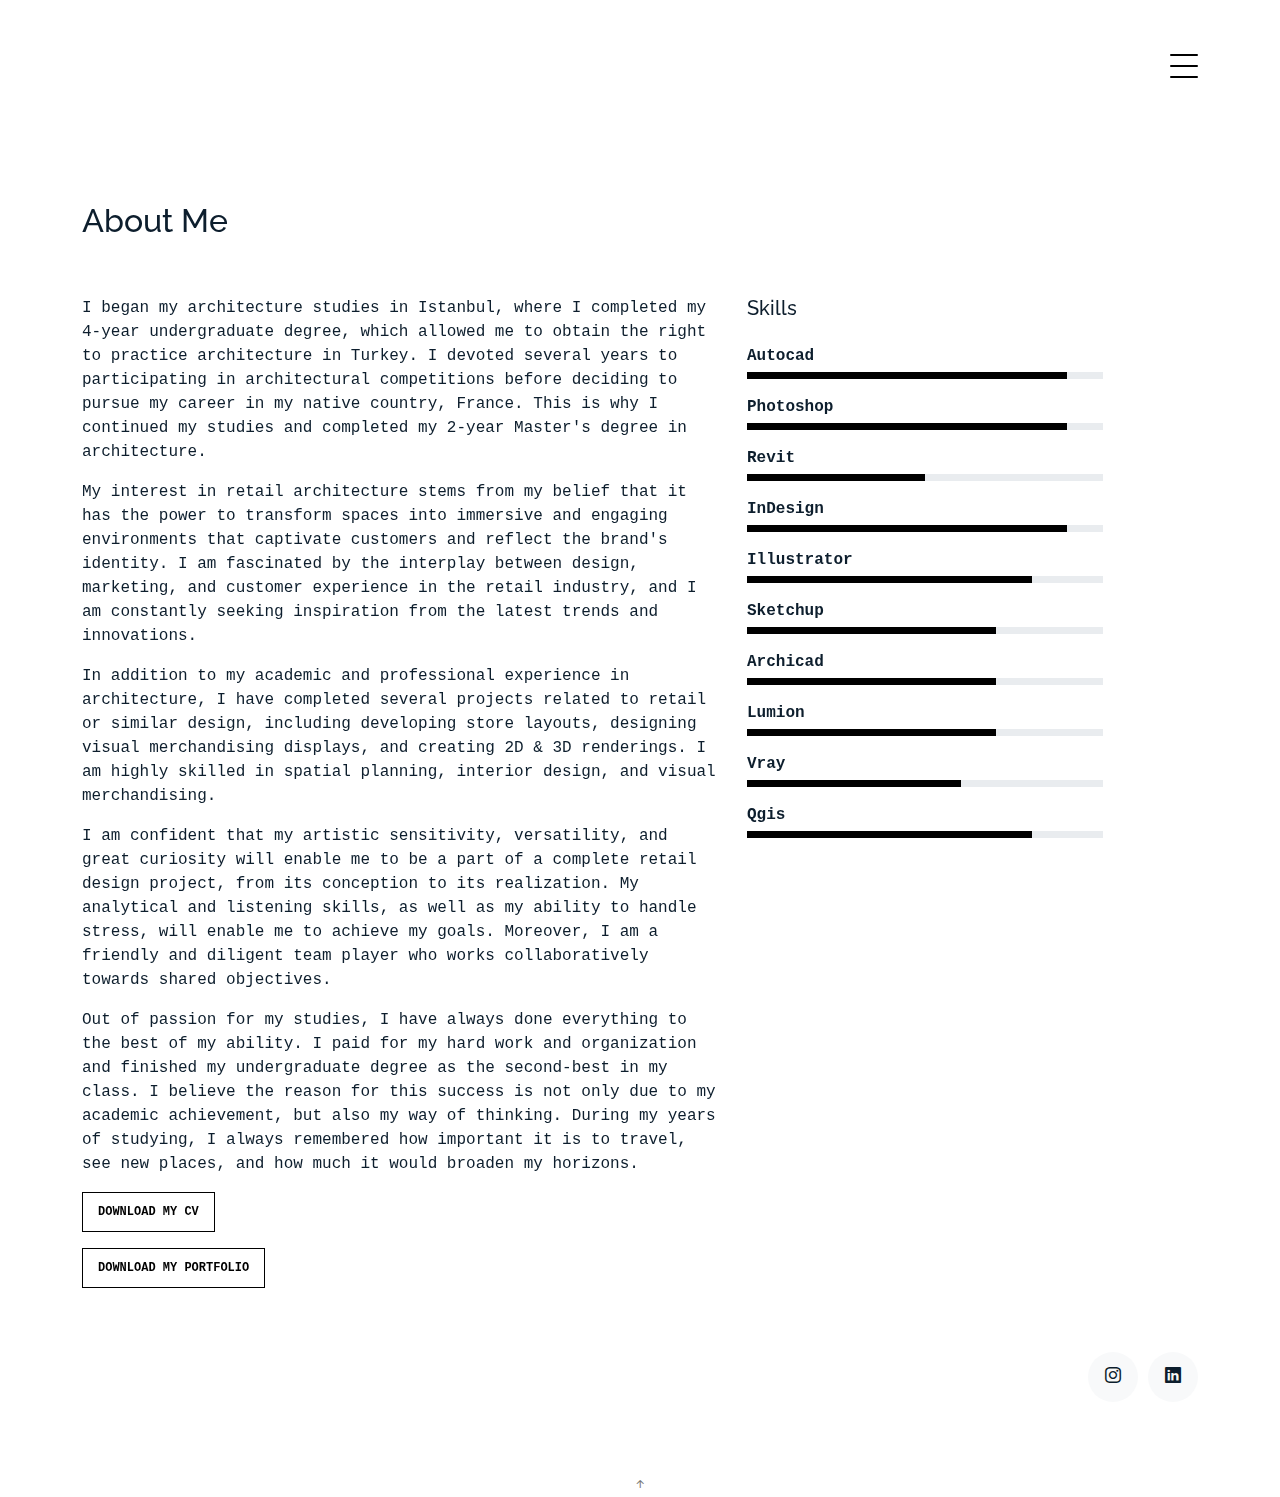
<file: about.html>
<!DOCTYPE html>
<html lang="en">

<head>
  <meta charset="utf-8">
  <meta content="width=device-width, initial-scale=1.0" name="viewport">

  <title>About</title>
  <meta content="" name="description">
  <meta content="" name="keywords">

  <!-- Favicons -->
  <link href="assets/img/favicon.png" rel="icon">
  <link href="assets/img/favicon.png" rel="apple-touch-icon">

  <!-- Google Fonts -->
  <link href="https://fonts.googleapis.com/css?family=https://fonts.googleapis.com/css?family=Inconsolata:400,500,600,700|Raleway:400,400i,500,500i,600,600i,700,700i" rel="stylesheet">

  <!-- Vendor CSS Files -->
  <link href="assets/vendor/aos/aos.css" rel="stylesheet">
  <link href="assets/vendor/bootstrap/css/bootstrap.min.css" rel="stylesheet">
  <link href="assets/vendor/bootstrap-icons/bootstrap-icons.css" rel="stylesheet">
  <link href="assets/vendor/swiper/swiper-bundle.min.css" rel="stylesheet">

  <!-- Template Main CSS File -->
  <link href="assets/css/style.css" rel="stylesheet">

  <!-- =======================================================
  * Template Name: MyPortfolio - v4.7.0
  * Template URL: https://bootstrapmade.com/myportfolio-bootstrap-portfolio-website-template/
  * Author: BootstrapMade.com
  * License: https://bootstrapmade.com/license/
  ======================================================== -->
</head>

<body>

  <!-- ======= Navbar ======= -->
  <div class="collapse navbar-collapse custom-navmenu" id="main-navbar">
    <div class="container py-2 py-md-5">
      <div class="row align-items-start">
        <div class="col-md-2">
          <ul class="custom-menu">
            <li><a href="index.html">Home</a></li>
            <li class="active"><a href="about.html">About Me</a></li>
          </ul>
        </div>
        <div class="col-md-6 d-none d-md-block  mr-auto">
          <div class="tweet d-flex">

            <div>
              <p><em></a></em></p>
            </div>
          </div>
        </div>
        <div class="col-md-4 d-none d-md-block">
          <h3></h3>
          <p></a></p>
        </div>
      </div>

    </div>
  </div>

  <nav class="navbar navbar-light custom-navbar">
    <div class="container">
      <a class="navbar-brand" href="index.html"></a>
      <a href="#" class="burger" data-bs-toggle="collapse" data-bs-target="#main-navbar">
        <span></span>
      </a>
    </div>
  </nav>

  <main id="main">

    <section class="section pb-5">
      <div class="container">
        <div class="row mb-5 align-items-end">
          <div class="col-md-6" data-aos="fade-up">

            <h2>About Me</h2>
          </div>

        </div>

        <div class="row">
          <div class="col-md-4 ml-auto order-2" data-aos="fade-up">
            <h3 class="h3 mb-4">Skills</h3>
            <ul class="list-unstyled">
              <li class="mb-3">
                <div class="d-flex mb-1">
                  <strong>Autocad</strong>
                  <span class="ml-auto"> </span>
                </div>
                <div class="progress custom-progress">
                  <div class="progress-bar" role="progressbar" style="width: 90%" aria-valuenow="90" aria-valuemin="0" aria-valuemax="100"></div>
                </div>
              </li>
              <li class="mb-3">
                <div class="d-flex mb-1">
                  <strong>Photoshop</strong>
                  <span class="ml-auto"></span>
                </div>
                <div class="progress custom-progress">
                  <div class="progress-bar" role="progressbar" style="width: 90%" aria-valuenow="90" aria-valuemin="0" aria-valuemax="100"></div>
                </div>
              </li>
              <li class="mb-3">
                <div class="d-flex mb-1">
                  <strong>Revit</strong>
                  <span class="ml-auto"> </span>
                </div>
                <div class="progress custom-progress">
                  <div class="progress-bar" role="progressbar" style="width: 50%" aria-valuenow="50" aria-valuemin="0" aria-valuemax="100"></div>
                </div>
              </li>
              <li class="mb-3">
                <div class="d-flex mb-1">
                  <strong>InDesign</strong>
                  <span class="ml-auto"> </span>
                </div>
                <div class="progress custom-progress">
                  <div class="progress-bar" role="progressbar" style="width: 90%" aria-valuenow="90" aria-valuemin="0" aria-valuemax="100"></div>
                </div>
              </li>
              <li class="mb-3">
                <div class="d-flex mb-1">
                  <strong>Illustrator</strong>
                  <span class="ml-auto"> </span>
                </div>
                <div class="progress custom-progress">
                  <div class="progress-bar" role="progressbar" style="width: 80%" aria-valuenow="80" aria-valuemin="0" aria-valuemax="100"></div>
                </div>
              </li>
              <li class="mb-3">
                <div class="d-flex mb-1">
                  <strong>Sketchup</strong>
                  <span class="ml-auto"> </span>
                </div>
                <div class="progress custom-progress">
                  <div class="progress-bar" role="progressbar" style="width: 70%" aria-valuenow="70" aria-valuemin="0" aria-valuemax="100"></div>
                </div>
              </li>
              <li class="mb-3">
                <div class="d-flex mb-1">
                  <strong>Archicad</strong>
                  <span class="ml-auto"> </span>
                </div>
                <div class="progress custom-progress">
                  <div class="progress-bar" role="progressbar" style="width: 70%" aria-valuenow="70" aria-valuemin="0" aria-valuemax="100"></div>
                </div>
              </li>
              <li class="mb-3">
                <div class="d-flex mb-1">
                  <strong>Lumion</strong>
                  <span class="ml-auto"> </span>
                </div>
                <div class="progress custom-progress">
                  <div class="progress-bar" role="progressbar" style="width: 70%" aria-valuenow="70" aria-valuemin="0" aria-valuemax="100"></div>
                </div>
              </li>
              <li class="mb-3">
                <div class="d-flex mb-1">
                  <strong>Vray</strong>
                  <span class="ml-auto"></span>
                </div>
                <div class="progress custom-progress">
                  <div class="progress-bar" role="progressbar" style="width: 60%" aria-valuenow="60" aria-valuemin="0" aria-valuemax="100"></div>
                </div>
              </li>
              <li class="mb-3">
                <div class="d-flex mb-1">
                  <strong>Qgis</strong>
                  <span class="ml-auto"> </span>
                </div>
                <div class="progress custom-progress">
                  <div class="progress-bar" role="progressbar" style="width: 80%" aria-valuenow="80" aria-valuemin="0" aria-valuemax="100"></div>
                </div>
              </li>
            </ul>
          </div>

          <div class="col-md-7 mb-5 mb-md-0" data-aos="fade-up">

            <p>I began my architecture studies in Istanbul, where I completed my 4-year undergraduate degree, which
              allowed me to obtain the right to practice architecture in Turkey. I devoted several years to
              participating in architectural competitions before deciding to pursue my career in my native country,
              France. This is why I continued my studies and completed my 2-year Master's degree in architecture.</p>

            <p>My interest in retail architecture stems from my belief that it has the power to transform spaces into
              immersive and engaging environments that captivate customers and reflect the brand's identity. I am
              fascinated by the interplay between design, marketing, and customer experience in the retail industry, and
              I am constantly seeking inspiration from the latest trends and innovations.</p>

            <p>In addition to my academic and professional experience in architecture, I have completed several projects
              related to retail or similar design, including developing store layouts, designing visual merchandising
              displays, and creating 2D & 3D renderings. I am highly skilled in spatial planning, interior design, and
              visual merchandising.</p>

            <p>I am confident that my artistic sensitivity, versatility, and great curiosity will enable me to be a part
              of a complete retail design project, from its conception to its realization. My analytical and listening
              skills, as well as my ability to handle stress, will enable me to achieve my goals. Moreover, I am a
              friendly and diligent team player who works collaboratively towards shared objectives.</p>

            <p>Out of passion for my studies, I have always done everything to the best of my ability. I paid for my
              hard work and organization and finished my undergraduate degree as the second-best in my class. I believe
              the reason for this success is not only due to my academic achievement, but also my way of thinking.
              During my years of studying, I always remembered how important it is to travel, see new places, and how
              much it would broaden my horizons.</p>
            <p><a href="assets/img/MC_CV.pdf" download="MaideCam_CV" class="readmore">Download
              my CV</a></p>
            <p><a href="assets/img/MCportfolio_compressed.pdf" download="MaideCam_Portfolio" class="readmore">Download
              my Portfolio</a></p>
          </div>

        </div>

      </div>

    </section>

  </main><!-- End #main -->

  <!-- ======= Footer ======= -->
  <footer class="footer" role="contentinfo">
    <div class="container">
      <div class="row">
        <div class="col-sm-6">
          <p class="mb-1"> </p>
          <div class="credits">
            <!--
            All the links in the footer should remain intact.
            You can delete the links only if you purchased the pro version.
            Licensing information: https://bootstrapmade.com/license/
            Purchase the pro version with working PHP/AJAX contact form: https://bootstrapmade.com/buy/?theme=MyPortfolio
          --></a>
          </div>
        </div>
        <div class="col-sm-6 social text-md-end">
          <a href="https://www.instagram.com/maideecam/"><span class="bi bi-instagram"></span></a>
          <a href="https://www.linkedin.com/in/maide-cam-b00a2910a/"><span class="bi bi-linkedin"></span></a>
        </div>
      </div>
    </div>
  </footer>

  <a href="#" class="back-to-top d-flex align-items-center justify-content-center"><i class="bi bi-arrow-up-short"></i></a>

  <!-- Vendor JS Files -->
  <script src="assets/vendor/aos/aos.js"></script>
  <script src="assets/vendor/bootstrap/js/bootstrap.bundle.min.js"></script>
  <script src="assets/vendor/isotope-layout/isotope.pkgd.min.js"></script>
  <script src="assets/vendor/swiper/swiper-bundle.min.js"></script>
  <script src="assets/vendor/php-email-form/validate.js"></script>

  <!-- Template Main JS File -->
  <script src="assets/js/main.js"></script>

</body>

</html>
</file>
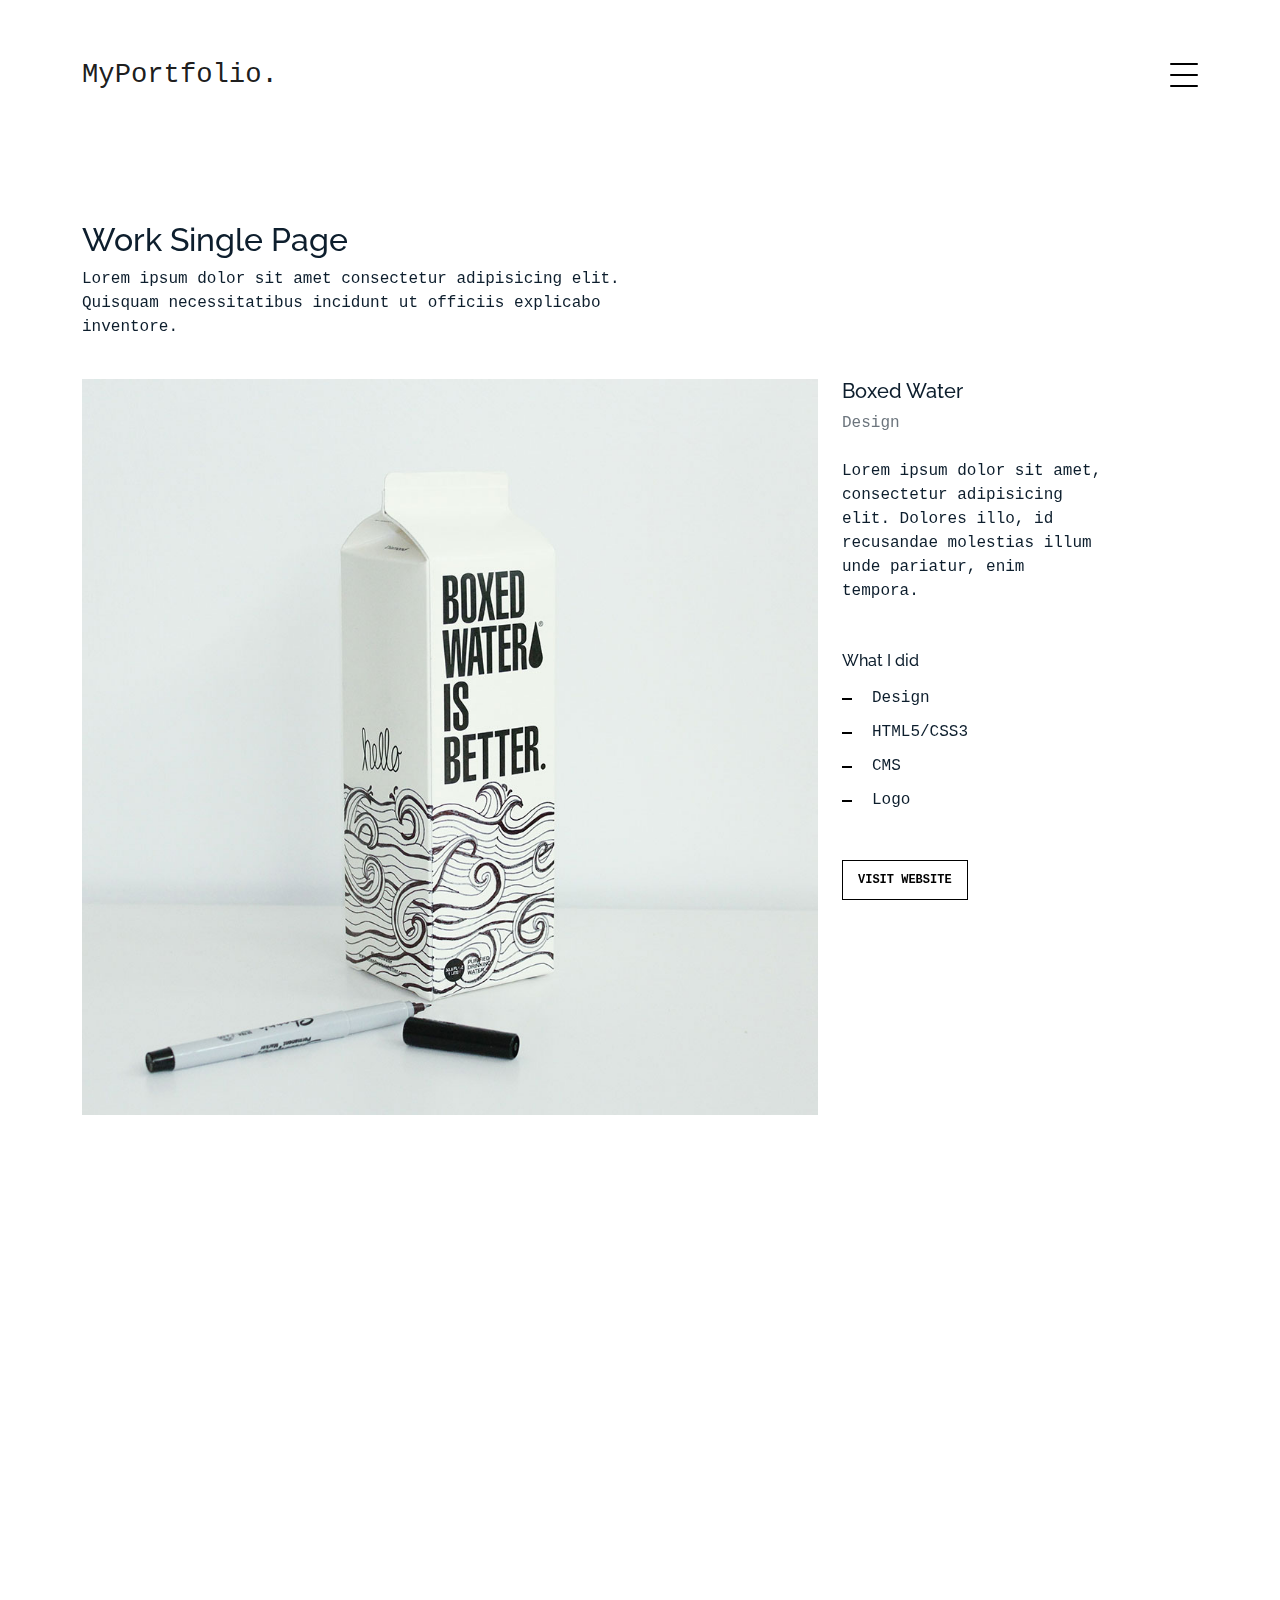
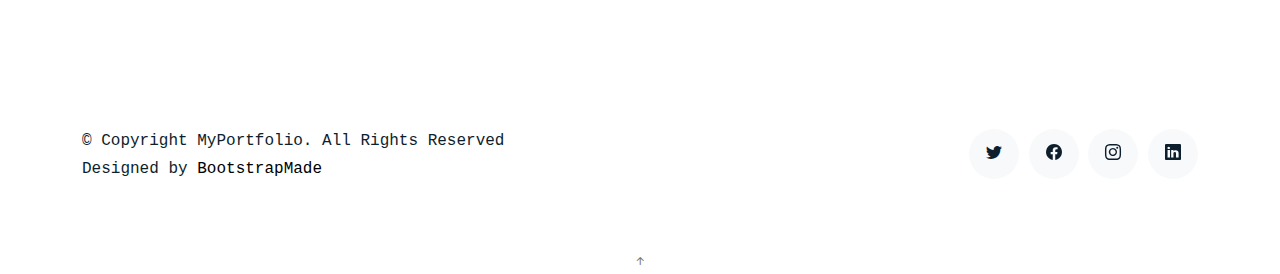
<file: work-single.html>
<!DOCTYPE html>
<html lang="en">

<head>
  <meta charset="utf-8">
  <meta content="width=device-width, initial-scale=1.0" name="viewport">

  <title>MyPortfolio Bootstrap Template - Work Single</title>
  <meta content="" name="description">
  <meta content="" name="keywords">

  <!-- Favicons -->
  <link href="assets/img/favicon.png" rel="icon">
  <link href="assets/img/apple-touch-icon.png" rel="apple-touch-icon">

  <!-- Google Fonts -->
  <link href="https://fonts.googleapis.com/css?family=https://fonts.googleapis.com/css?family=Inconsolata:400,500,600,700|Raleway:400,400i,500,500i,600,600i,700,700i" rel="stylesheet">

  <!-- Vendor CSS Files -->
  <link href="assets/vendor/aos/aos.css" rel="stylesheet">
  <link href="assets/vendor/bootstrap/css/bootstrap.min.css" rel="stylesheet">
  <link href="assets/vendor/bootstrap-icons/bootstrap-icons.css" rel="stylesheet">
  <link href="assets/vendor/swiper/swiper-bundle.min.css" rel="stylesheet">

  <!-- Template Main CSS File -->
  <link href="assets/css/style.css" rel="stylesheet">

  <!-- =======================================================
  * Template Name: MyPortfolio - v4.7.0
  * Template URL: https://bootstrapmade.com/myportfolio-bootstrap-portfolio-website-template/
  * Author: BootstrapMade.com
  * License: https://bootstrapmade.com/license/
  ======================================================== -->
</head>

<body>

  <!-- ======= Navbar ======= -->
  <div class="collapse navbar-collapse custom-navmenu" id="main-navbar">
    <div class="container py-2 py-md-5">
      <div class="row align-items-start">
        <div class="col-md-2">
          <ul class="custom-menu">
            <li><a href="index.html">Home</a></li>
            <li><a href="about.html">About Me</a></li>
            <li><a href="services.html">Services</a></li>
            <li class="active"><a href="works.html">Works</a></li>
            <li><a href="contact.html">Contact</a></li>
          </ul>
        </div>
        <div class="col-md-6 d-none d-md-block  mr-auto">
          <div class="tweet d-flex">
            <span class="bi bi-twitter text-white mt-2 mr-3"></span>
            <div>
              <p><em>Lorem ipsum dolor sit amet consectetur adipisicing elit. Quisquam necessitatibus incidunt ut officiis explicabo inventore. <br> <a href="#">t.co/v82jsk</a></em></p>
            </div>
          </div>
        </div>
        <div class="col-md-4 d-none d-md-block">
          <h3>Hire Me</h3>
          <p>Lorem ipsum dolor sit amet consectetur adipisicing elit. Quisquam necessitatibus incidunt ut officiisexplicabo inventore. <br> <a href="#">myemail@gmail.com</a></p>
        </div>
      </div>

    </div>
  </div>

  <nav class="navbar navbar-light custom-navbar">
    <div class="container">
      <a class="navbar-brand" href="index.html">MyPortfolio.</a>
      <a href="#" class="burger" data-bs-toggle="collapse" data-bs-target="#main-navbar">
        <span></span>
      </a>
    </div>
  </nav>

  <main id="main">

    <section class="section">
      <div class="container">
        <div class="row mb-4 align-items-center">
          <div class="col-md-6" data-aos="fade-up">
            <h2>Work Single Page</h2>
            <p>Lorem ipsum dolor sit amet consectetur adipisicing elit. Quisquam necessitatibus incidunt ut officiis explicabo inventore.</p>
          </div>
        </div>
      </div>

      <div class="site-section pb-0">
        <div class="container">
          <div class="row align-items-stretch">
            <div class="col-md-8" data-aos="fade-up">
              <img src="assets/img/img_1_big.jpg" alt="Image" class="img-fluid">
            </div>
            <div class="col-md-3 ml-auto" data-aos="fade-up" data-aos-delay="100">
              <div class="sticky-content">
                <h3 class="h3">Boxed Water</h3>
                <p class="mb-4"><span class="text-muted">Design</span></p>

                <div class="mb-5">
                  <p>Lorem ipsum dolor sit amet, consectetur adipisicing elit. Dolores illo, id recusandae molestias
                    illum unde pariatur, enim tempora.</p>

                </div>

                <h4 class="h4 mb-3">What I did</h4>
                <ul class="list-unstyled list-line mb-5">
                  <li>Design</li>
                  <li>HTML5/CSS3</li>
                  <li>CMS</li>
                  <li>Logo</li>
                </ul>

                <p><a href="#" class="readmore">Visit Website</a></p>
              </div>
            </div>
          </div>
        </div>
    </section>

    <!-- ======= Testimonials Section ======= -->
    <section class="section pt-0">
      <div class="container">

        <div class="testimonials-slider swiper" data-aos="fade-up" data-aos-delay="100">
          <div class="swiper-wrapper">

            <div class="swiper-slide">
              <div class="testimonial-wrap">
                <div class="testimonial">
                  <img src="assets/img/person_1.jpg" alt="Image" class="img-fluid">
                  <blockquote>
                    <p>Lorem ipsum dolor sit amet consectetur adipisicing elit. Quisquam necessitatibus incidunt ut officiis
                      explicabo inventore.</p>
                  </blockquote>
                  <p>&mdash; Jean Hicks</p>
                </div>
              </div>
            </div><!-- End testimonial item -->

            <div class="swiper-slide">
              <div class="testimonial-wrap">
                <div class="testimonial">
                  <img src="assets/img/person_2.jpg" alt="Image" class="img-fluid">
                  <blockquote>
                    <p>Lorem ipsum dolor sit amet consectetur adipisicing elit. Quisquam necessitatibus incidunt ut officiis
                      explicabo inventore.</p>
                  </blockquote>
                  <p>&mdash; Chris Stanworth</p>
                </div>
              </div>
            </div><!-- End testimonial item -->

          </div>
          <div class="swiper-pagination"></div>
        </div>

      </div>
    </section><!-- End Testimonials Section -->

  </main><!-- End #main -->

  <!-- ======= Footer ======= -->
  <footer class="footer" role="contentinfo">
    <div class="container">
      <div class="row">
        <div class="col-sm-6">
          <p class="mb-1">&copy; Copyright MyPortfolio. All Rights Reserved</p>
          <div class="credits">
            <!--
            All the links in the footer should remain intact.
            You can delete the links only if you purchased the pro version.
            Licensing information: https://bootstrapmade.com/license/
            Purchase the pro version with working PHP/AJAX contact form: https://bootstrapmade.com/buy/?theme=MyPortfolio
          -->
            Designed by <a href="https://bootstrapmade.com/">BootstrapMade</a>
          </div>
        </div>
        <div class="col-sm-6 social text-md-end">
          <a href="#"><span class="bi bi-twitter"></span></a>
          <a href="#"><span class="bi bi-facebook"></span></a>
          <a href="#"><span class="bi bi-instagram"></span></a>
          <a href="#"><span class="bi bi-linkedin"></span></a>
        </div>
      </div>
    </div>
  </footer>

  <a href="#" class="back-to-top d-flex align-items-center justify-content-center"><i class="bi bi-arrow-up-short"></i></a>

  <!-- Vendor JS Files -->
  <script src="assets/vendor/aos/aos.js"></script>
  <script src="assets/vendor/bootstrap/js/bootstrap.bundle.min.js"></script>
  <script src="assets/vendor/isotope-layout/isotope.pkgd.min.js"></script>
  <script src="assets/vendor/swiper/swiper-bundle.min.js"></script>
  <script src="assets/vendor/php-email-form/validate.js"></script>

  <!-- Template Main JS File -->
  <script src="assets/js/main.js"></script>

</body>

</html>
</file>
<file: assets/css/style.css>
/**
* Template Name: MyPortfolio - v4.7.0
* Template URL: https://bootstrapmade.com/myportfolio-bootstrap-portfolio-website-template/
* Author: BootstrapMade.com
* License: https://bootstrapmade.com/license/
*/

/*--------------------------------------------------------------
# General
--------------------------------------------------------------*/
body {
  font-family: "Inconsolata", monospace;
  color: #0d1e2d;
}

a {
  color: #777;
  text-decoration: none;
}

a:hover {
  color: #000;
}

h1, h2, h3, h4, h5, h6, .font-heading {
  font-family: "Raleway", sans-serif;
}

.section {
  padding: 7rem 0;
}

.filters a {
  text-decoration: none;
  color: #000;
  display: inline-block;
  padding-left: 10px;
  padding-right: 10px;
  position: relative;
}
.filters a:hover, .filters a:focus, .filters a:active {
  text-decoration: none;
}
.filters a:hover:before {
  content: "";
  position: absolute;
  left: 10px;
  right: 10px;
  bottom: 0;
  height: 1px;
  background-color: #000;
}
.filters a.active {
  color: #000;
}
.filters a.active:before {
  content: "";
  position: absolute;
  left: 10px;
  right: 10px;
  bottom: 0;
  height: 1px;
  background-color: #000;
}

.item {
  border: none;
  margin-bottom: 30px;
}
.item .item-wrap {
  display: block;
  position: relative;
  overflow: hidden;
}
.item .item-wrap:after {
  z-index: 2;
  position: absolute;
  content: "";
  top: 0;
  left: 0;
  right: 0;
  bottom: 0;
  background: rgba(0, 0, 0, 0.4);
  visibility: hidden;
  opacity: 0;
  transition: 0.3s all ease-in-out;
}
.item .item-wrap img {
  transition: 0.3s transform ease;
  transform: scale(1);
}
.item .item-wrap > .work-info {
  position: absolute;
  top: 50%;
  width: 100%;
  text-align: center;
  z-index: 3;
  transform: translateY(-50%);
  color: #fff;
  opacity: 0;
  visibility: hidden;
  margin-top: 20px;
  transition: 0.3s all ease;
}
.item .item-wrap > .work-info h3 {
  font-size: 20px;
  margin-bottom: 0;
}
.item .item-wrap > .work-info span {
  font-size: 14px;
  text-transform: uppercase;
  letter-spacing: 0.2rem;
}
.item .item-wrap:hover {
  text-decoration: none;
}
.item .item-wrap:hover img {
  transform: scale(1.05);
}
.item .item-wrap:hover:after {
  opacity: 1;
  visibility: visible;
}
.item .item-wrap:hover .work-info {
  margin-top: 0px;
  opacity: 1;
  visibility: visible;
}

.testimonial-wrap {
  padding: 50px 50px 80px 50px;
  background: #eceff2;
}
.testimonial-wrap .testimonial {
  text-align: center;
  max-width: 500px;
  margin: 0 auto;
}
.testimonial-wrap .testimonial img {
  border-radius: 50%;
  width: 120px;
  margin: 0 auto 30px auto;
}
.testimonial-wrap .testimonial blockquote p {
  font-size: 20px;
}

.h3 {
  font-size: 20px;
}

.h4 {
  font-size: 16px;
}

.heading {
  font-size: 28px;
}

.readmore {
  display: inline-block;
  border: 1px solid #000;
  padding: 10px 15px;
  font-size: 12px;
  text-transform: uppercase;
  color: #000;
  transition: 0.2s all ease;
  font-weight: 700;
}
.readmore:active, .readmore:focus, .readmore:hover {
  outline: none;
}
.readmore:hover {
  color: #fff;
  text-decoration: none;
  background: #000;
}

.testimonials-slider .swiper-pagination {
  margin-top: -60px;
  position: relative;
}
.testimonials-slider .swiper-pagination .swiper-pagination-bullet {
  width: 12px;
  height: 12px;
  background-color: rgba(13, 30, 45, 0.3);
  opacity: 1;
}
.testimonials-slider .swiper-pagination .swiper-pagination-bullet-active {
  background-color: rgba(13, 30, 45, 0.6);
}

.sticky-content {
  position: sticky;
  position: -webkit-sticky;
  top: 0;
  /* required */
}

.list-line li {
  margin-bottom: 10px;
  position: relative;
  padding-left: 30px;
}
.list-line li:before {
  content: "";
  position: absolute;
  left: 0;
  top: 0.7rem;
  width: 10px;
  height: 2px;
  background: #000;
}

.form-control {
  border-radius: 0;
  background: #f8f9fa;
  border: 1px solid transparent;
  padding-top: 10px !important;
  padding-bottom: 10px !important;
}
.form-control:active, .form-control:focus {
  background: #eff1f4;
  outline: none;
  box-shadow: none;
  border: 1px solid transparent;
}

.custom-progress {
  height: 7px;
  border-radius: 0;
}
.custom-progress .progress-bar {
  background: #000;
}

/* Services */
.services i {
  font-size: 40px;
}
.services h4 {
  padding-top: 10px;
}

.client-logo{
text-align: center;
}

/* Contact Form */
.php-email-form .error-message {
  display: none;
  color: #fff;
  background: #ed3c0d;
  text-align: left;
  padding: 15px;
  font-weight: 600;
}
.php-email-form .error-message br + br {
  margin-top: 25px;
}
.php-email-form .sent-message {
  display: none;
  color: #fff;
  background: #18d26e;
  text-align: center;
  padding: 15px;
  font-weight: 600;
}
.php-email-form .loading {
  display: none;
  background: #fff;
  text-align: center;
  padding: 15px;
}
.php-email-form .loading:before {
  content: "";
  display: inline-block;
  border-radius: 50%;
  width: 24px;
  height: 24px;
  margin: 0 10px -6px 0;
  border: 3px solid #18d26e;
  border-top-color: #eee;
  -webkit-animation: animate-loading 1s linear infinite;
  animation: animate-loading 1s linear infinite;
}

@-webkit-keyframes animate-loading {
  0% {
    transform: rotate(0deg);
  }
  100% {
    transform: rotate(360deg);
  }
}

@keyframes animate-loading {
  0% {
    transform: rotate(0deg);
  }
  100% {
    transform: rotate(360deg);
  }
}
/*--------------------------------------------------------------
# Header
--------------------------------------------------------------*/
/* Custom Navmenu */
.custom-navmenu {
  background: #0d1e2d;
}
.custom-navmenu .custom-menu, .custom-navmenu .custom-menu li {
  padding: 0;
  margin: 0;
  list-style: none;
}
.custom-navmenu .custom-menu li {
  margin-bottom: 0;
  font-size: 20px;
}
.custom-navmenu .custom-menu li a {
  color: #fff;
  padding: 10px 0 !important;
}
.custom-navmenu .custom-menu li a:hover {
  text-decoration: none;
}
.custom-navmenu .custom-menu li.active a {
  text-decoration: underline;
}
.custom-navmenu h3 {
  font-size: 20px;
  color: #fff;
}
.custom-navmenu p {
  color: rgba(255, 255, 255, 0.6);
}
.custom-navmenu a {
  color: rgba(255, 255, 255, 0.7);
}
.custom-navmenu a:hover {
  color: #fff;
}

/* Custom Navbar */
.custom-navbar {
  padding-top: 50px;
  width: 100%;
}
@media (max-width: 780px) {
  .custom-navbar > .container {
    padding-right: 0;
    padding-left: 0;
  }
}
.custom-navbar .navbar-brand {
  font-size: 1.7rem;
}

/* Burger */
.burger {
  width: 28px;
  height: 32px;
  cursor: pointer;
  position: relative;
}

.burger:before, .burger span, .burger:after {
  width: 100%;
  height: 2px;
  display: block;
  background: #000;
  border-radius: 2px;
  position: absolute;
  opacity: 1;
}

.burger:before, .burger:after {
  transition: top 0.35s cubic-bezier(0.23, 1, 0.32, 1), transform 0.35s cubic-bezier(0.23, 1, 0.32, 1), opacity 0.35s cubic-bezier(0.23, 1, 0.32, 1), background-color 1.15s cubic-bezier(0.86, 0, 0.07, 1);
  -webkit-transition: top 0.35s cubic-bezier(0.23, 1, 0.32, 1), -webkit-transform 0.35s cubic-bezier(0.23, 1, 0.32, 1), opacity 0.35s cubic-bezier(0.23, 1, 0.32, 1), background-color 1.15s cubic-bezier(0.86, 0, 0.07, 1);
  content: "";
}

.burger:before {
  top: 4px;
}

.burger span {
  top: 15px;
}

.burger:after {
  top: 26px;
}

/* Hover */
.burger:hover:before {
  top: 7px;
}

.burger:hover:after {
  top: 23px;
}

/* Click */
.burger.active span {
  opacity: 0;
}

.burger.active:before, .burger.active:after {
  top: 40%;
}

.burger.active:before {
  transform: rotate(45deg);
}

.burger.active:after {
  transform: rotate(-45deg);
}

.burger:focus {
  outline: none;
}

/*--------------------------------------------------------------
# Footer
--------------------------------------------------------------*/
.footer {
  padding: 0 0 4rem 0;
}
.footer a {
  color: #000;
}

.social a {
  display: inline-block;
  width: 50px;
  height: 50px;
  border-radius: 50%;
  background: #f8f9fa;
  position: relative;
  text-align: center;
  color: #0d1e2d;
}
.social a span {
  display: inline-block;
  left: 50%;
  position: absolute;
  top: 50%;
  transform: translate(-50%, -50%);
}
.social a:hover {
  color: #000;
}
</file>
